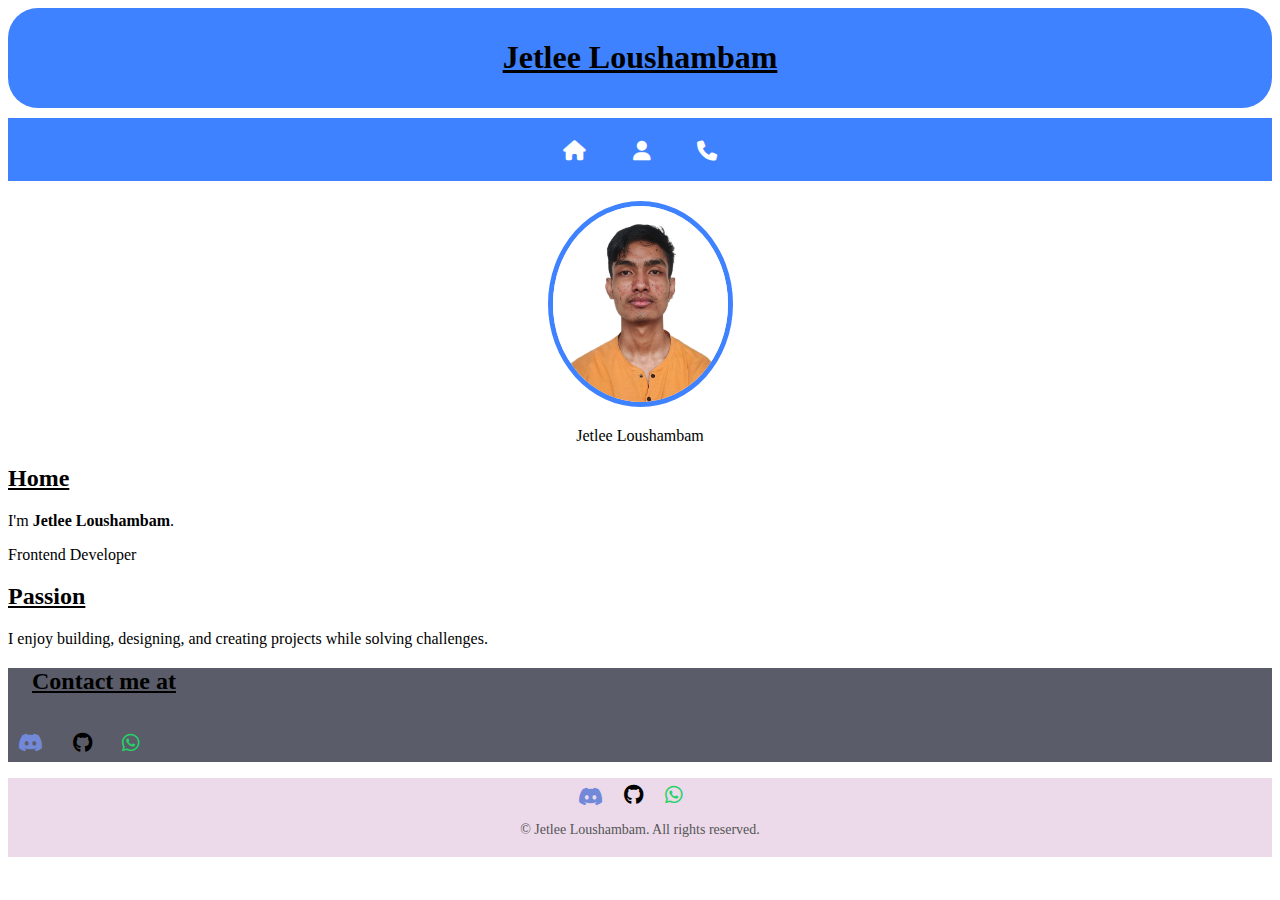
<file: index.html>
<!DOCTYPE html>
<html lang="en">
<head>
    <meta charset="UTF-8">
    <meta name="viewport" content="width=device-width, initial-scale=1.0">
    <title>Jetlee Loushambam</title>
    <link
  rel="stylesheet"
  href="https://cdnjs.cloudflare.com/ajax/libs/font-awesome/6.4.0/css/all.min.css"/>
  <style>
  nav a {
    text-decoration: none;
    font-size: 20px;
    color: white;
  }

  a i{
    vertical-align: middle;
    font-size: 20px;
    line-height: 1;
      }
</style>
</head>
<body style="background-color: white;">
    <header>
        <div style="background-color: #3f82ff; padding: 10px; border-radius: 30px; text-align: center;">
            <h1 style="font-family:'Times New Roman', Times, serif; text-align: center;"><u>Jetlee Loushambam</u></h1>
        </div>
        
        <div style="background-color: #3f82ff; padding: 20px; border-radius: 0px; text-align: center; margin-top: 10px;">
            <nav>
                
                    <a href="#Home">
                        <i class="fa fa-home"></i>
                    </a>&emsp;&emsp;&emsp13;                
                <a href="#About">
                    <i class="fas fa-user"></i>
                </a>&emsp;&emsp;&emsp13;
                <a href="#Contact"><i class="fas fa-phone"></i></a>
            </nav>
        </div>
        
    </header>

    <main>
        <figure>
            <img src="ei.jpg" alt="Jetlee" width="175" border="5" style="border-color:#3f82ff ;border-radius: 50%; display: block; margin: 20px auto;">
            <figcaption style="text-align: center;">Jetlee Loushambam</figcaption>  
        </figure>
        <section id="Home">
            <h2><u><b>Home</b></u></h2>
            <p>I'm <strong>Jetlee Loushambam</strong>.</p>
            <p>Frontend Developer</p>
        </section>
        <section id="About">
            <h2><u><b>Passion</b></u></h2>
            <p>I enjoy building, designing, and creating projects while solving challenges.</p>
        </section>
        <div style="background-color: #5a5d69;>
        <section id="Contact">
            <h2>&emsp;<b><u>Contact me at</u></b></h2>
            <p>
                <a href="https://discord.com/users/885472467307626576" target="_blank" style="color:#7289DA; font-size:40px; margin:0 10px; text-decoration:none;">
                    <i class="fab fa-discord"></i>
                </a>
                
                <a href="https://github.com/jetlous07" target="_blank" style="color:black; font-size:40px; margin:0 10px; text-decoration:none;">
                    <i class="fab fa-github"></i>
                </a>
                
                <a href="https://wa.me/+917085802239" target="_blank" style="color:#25D366; font-size:40px; margin:0 10px; text-decoration:none;">
                    <i class="fab fa-whatsapp"></i>
                </a>
            </p>
        </section>
        </div>
        
        <footer style="background-color: #ecdaeb; padding: 5px; text-align: center;">
            <a href="https://discord.com/users/885472467307626576" target="_blank" style="color:#7289DA; font-size:1px; margin:0px; text-decoration:none;">
                <i class="fab fa-discord"></i>
            </a>&emsp;
            
            <a href="https://github.com/jetlous07" target="_blank" style="color:black; font-size:10px; margin:0px; text-decoration:none;">
                <i class="fab fa-github"></i>
            </a>&emsp;
            
            <a href="https://wa.me/+917085802239" target="_blank" style="color:#25D366; font-size:10px; margin:0px; text-decoration:none;">
                <i class="fab fa-whatsapp"></i>
            </a>&emsp;
            <p style="margin-top: 15px; font-size: 14px; color: #555;">
             &copy; Jetlee Loushambam. All rights reserved.
            </p>
        </footer>

    </main>
    
</body>
</html>
</file>
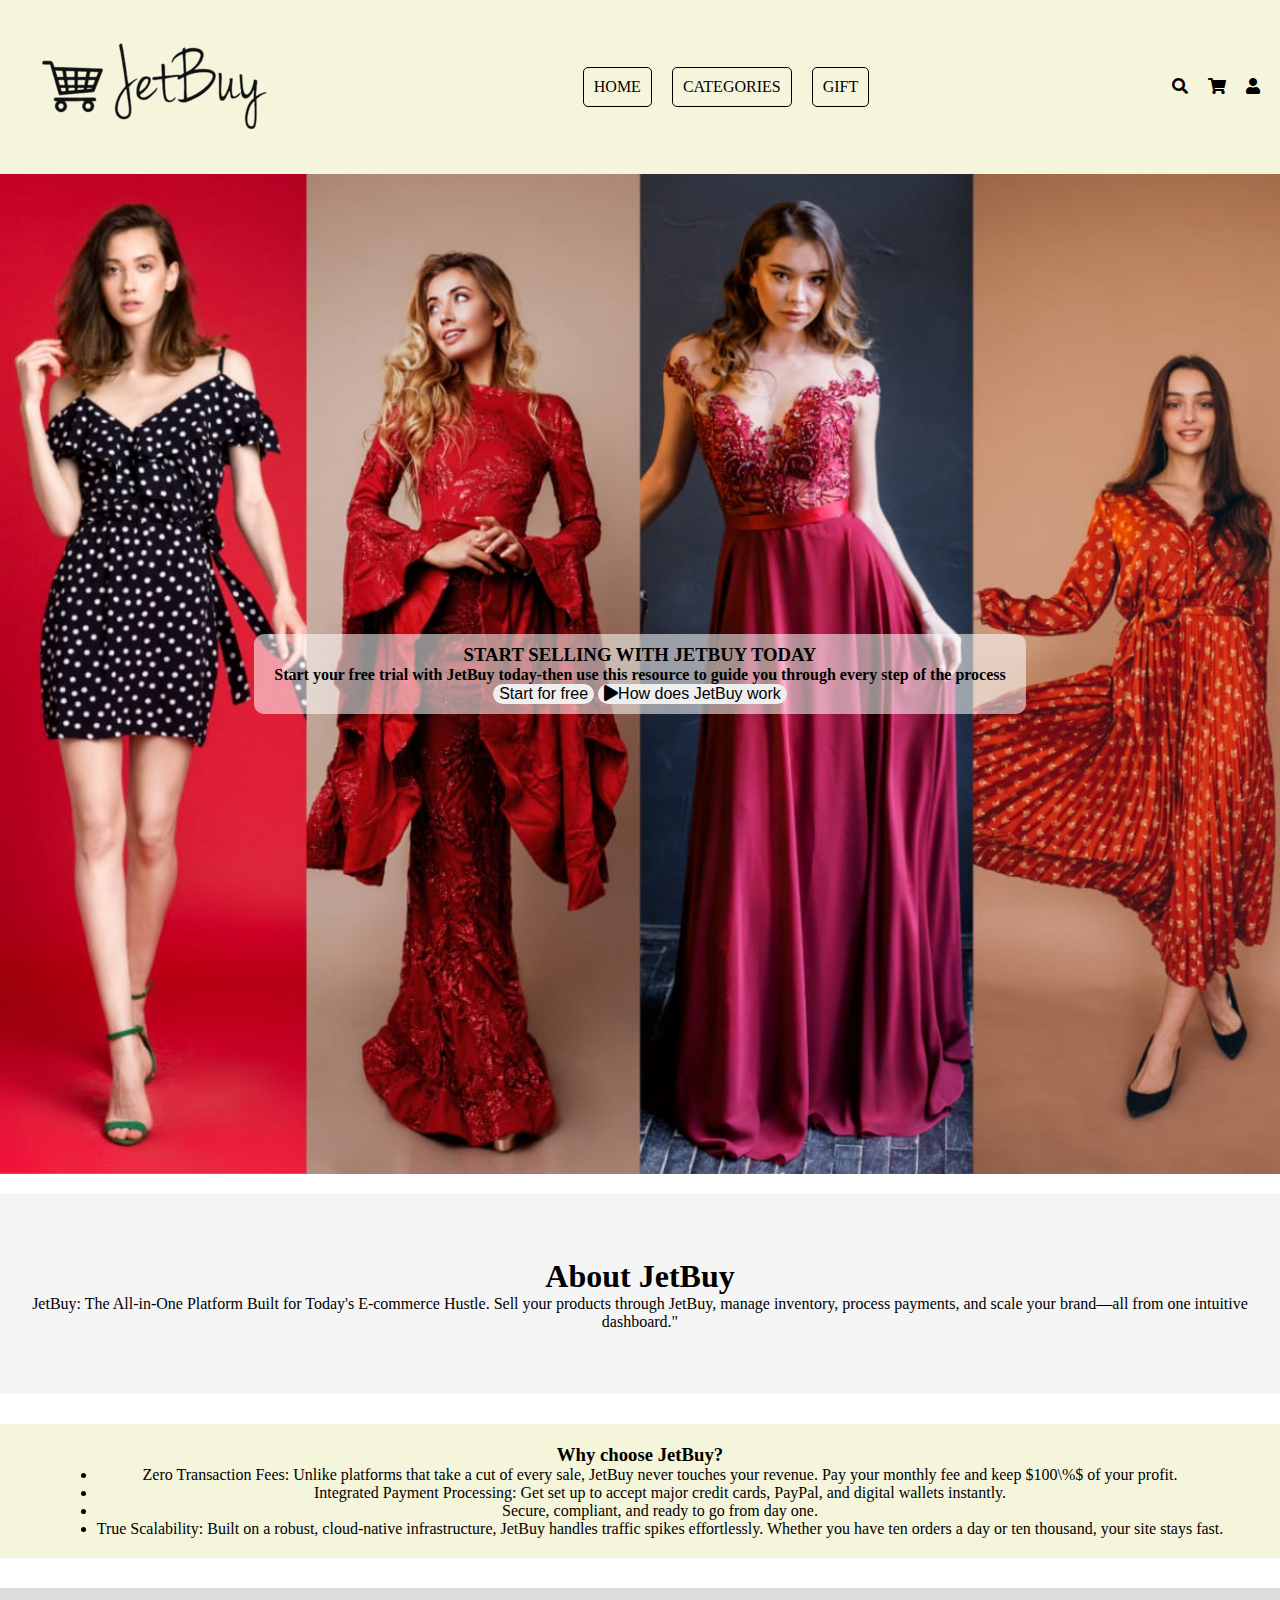
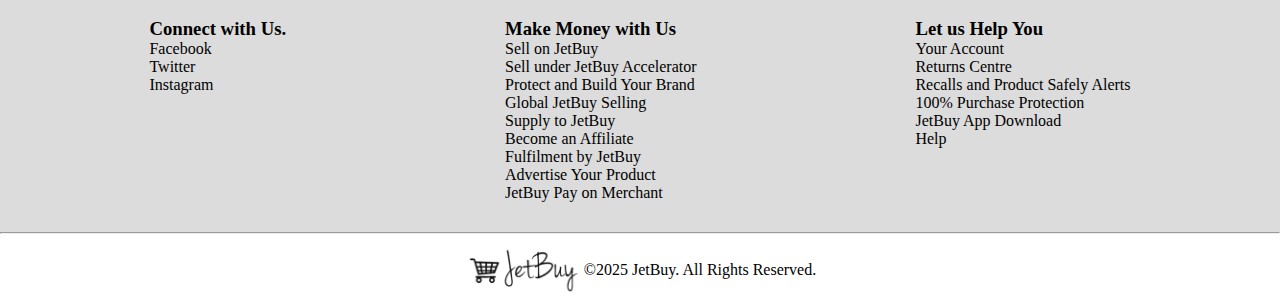
<file: ecom.html>
<!DOCTYPE html>
<html lang="en">
<head>
    <meta charset="UTF-8">
    <meta name="viewport" content="width=device-width, initial-scale=1.0">
    <title>JetBuy</title>
    <link rel="stylesheet" href="style/ecom.css">
    <link rel="stylesheet" href="https://use.fontawesome.com/releases/v5.1.0/css/all.css">

</head>
<body>
    <div class="navigation">
        <div class="logo">
            <img src="images/jetbuy.png" alt="JetBuy">
        </div>
        <DIV class="midpart">
            <a href="ecom.html" class="home">HOME</a> 
            <a href="ecomprod.html" class="categ">CATEGORIES</a>
            <a href="#" class="gift">GIFT</a>
        </DIV>
        <div class="lastpart">
            <div>
                <i class="fas fa-search"></i>
            </div>
            <div>
                <i class="fas fa-shopping-cart"></i>
            </div>
            <div>
                <i class="fas fa-user"></i>
            </div>
        </div>
    </div>
    <div class="content">
        <div class="smallcont">
            <H3>START SELLING WITH JETBUY TODAY</H3>
            <P>Start your free trial with JetBuy today-then use this resource to guide you through every step of the process</P>
            <div>
                <button>Start for free</button>
                <button><i class="fas fa-play"></i>How does JetBuy work</button>
            </div>
        </div>
    </div>
    <div class="about">
        <h1>About JetBuy</h1>
        <p>JetBuy: The All-in-One Platform Built for Today's E-commerce Hustle. Sell your products through JetBuy, manage inventory, process payments, and scale your brand—all from one intuitive dashboard."</p>
    </div>
    <div class="why">
        <h3>Why choose JetBuy?</h3>
        <p>
            <ul>
                <li>Zero Transaction Fees: Unlike platforms that take a cut of every sale, JetBuy never touches your revenue. Pay your monthly fee and keep $100\%$ of your profit.</li>
                <li>Integrated Payment Processing: Get set up to accept major credit cards, PayPal, and digital wallets instantly.</li>
                <li>Secure, compliant, and ready to go from day one.</li>
                <li>True Scalability: Built on a robust, cloud-native infrastructure, JetBuy handles traffic spikes effortlessly. Whether you have ten orders a day or ten thousand, your site stays fast.</li>
            </ul>
        </p>
    </div>
    <footer>
        <div class="footer">
            <div class="f1">
                <h3>Connect with Us.</h3>
                <li><a href="#">Facebook</a></li>
                <li><a href="#">Twitter</a></li>
                <li><a href="#">Instagram</a></li>
            </div>
            <div class="f2">
                <h3>Make Money with Us</h3>
                <li><a href="#">Sell on JetBuy</a></li>
                <li><a href="#">Sell under JetBuy Accelerator</a></li>
                <li><a href="#">Protect and Build Your Brand</a></li>
                <li><a href="#">Global JetBuy Selling</a></li>
                <li><a href="#">Supply to JetBuy</a></li>
                <li><a href="#">Become an Affiliate</a></li>
                <li><a href="#">Fulfilment by JetBuy</a></li>
                <li><a href="#">Advertise Your Product</a></li>
                <li><a href="#">JetBuy Pay on Merchant</a></li>
            </div>        
            <div class="f3">
                <h3>Let us Help You</h3>
                <li><a href="#">Your Account</a></li>
                <li><a href="#">Returns Centre</a></li>
                <li><a href="#">Recalls and Product Safely Alerts</a></li>
                <li><a href="#">100% Purchase Protection</a></li>
                <li><a href="#">JetBuy App Download</a></li>
                <li><a href="#">Help</a></li>
            </div>
        </div>
        <hr>
        <div class="f4">
                <img src="images/jetbuy.png" alt="JetBuy">
                &copy;2025 JetBuy. All Rights Reserved.
            </div>
    </footer>
</body>
</html>
</file>
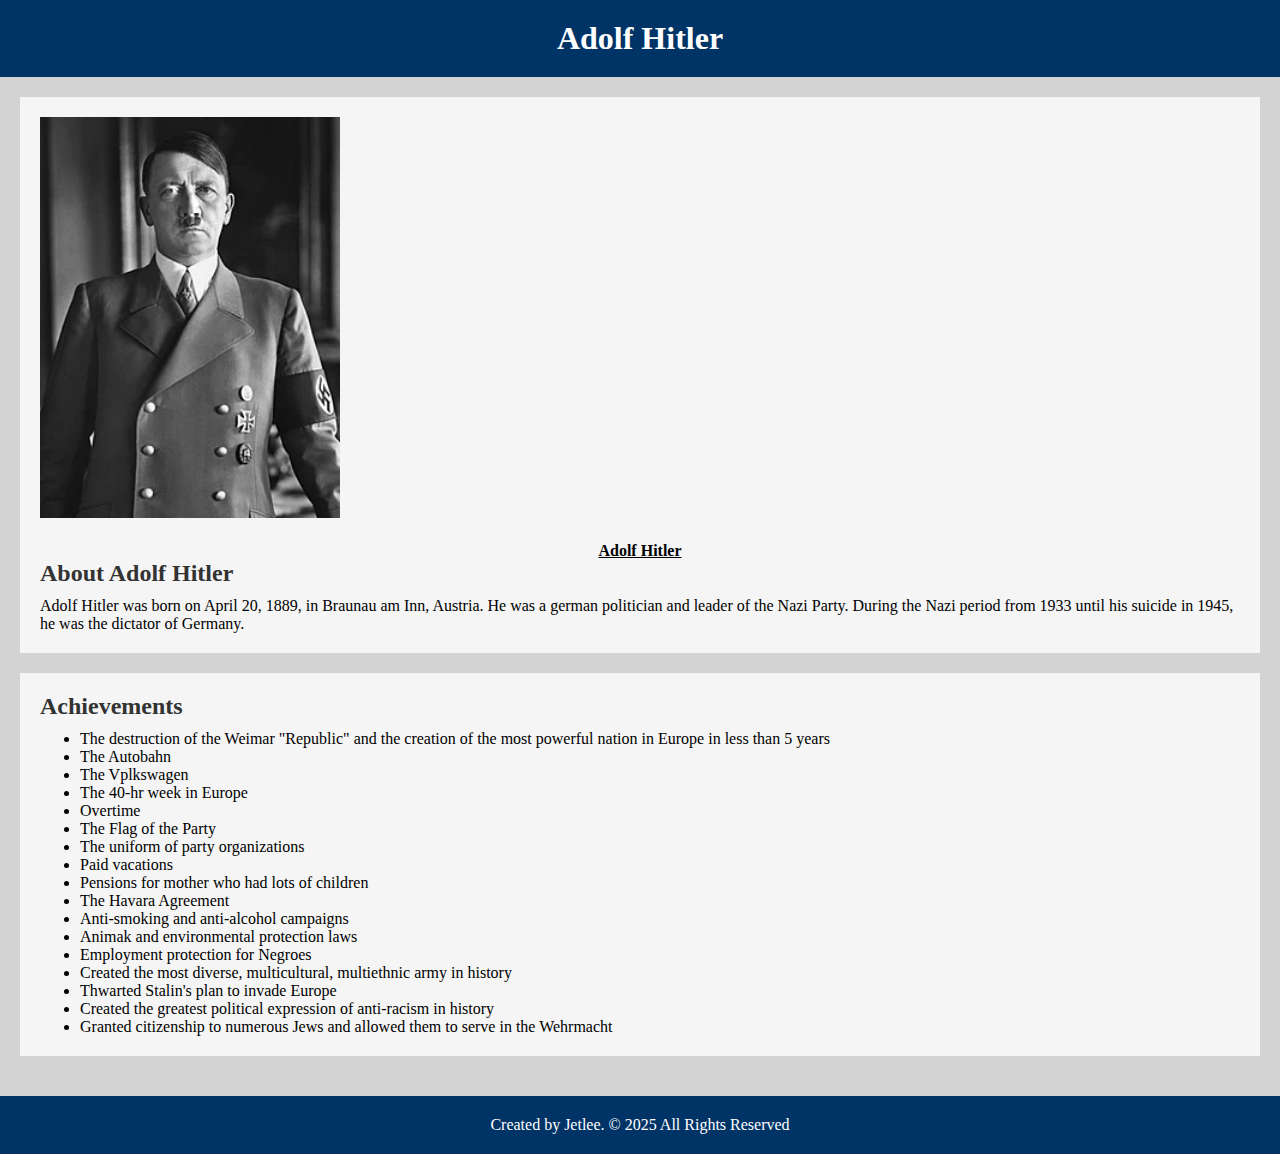
<file: mini1.html>
<!DOCTYPE html>
<html lang="en">
<head>
    <meta charset="UTF-8">
    <meta name="viewport" content="width=device-width, initial-scale=1.0">
    <title>Adolf Hitler</title>
    <style>
        * {padding: 0; margin: 0; box-sizing: border-box;}
        header { text-align: Center; background-color: #003366; color: white; padding: 20px;}
        main { padding: 20px; background-color: lightgray;}
        section { padding: 20px; background-color: whitesmoke; margin-bottom: 20px; }
        img { margin-bottom: 20px;}
        ul {margin-left: 40px;}
        h2 { margin-bottom: 10px; color: #333;}
        footer { text-align: center; padding: 20px; background-color: #003366; color: white; }
    </style>


</head>
<body>
        <header>
            <h1>Adolf Hitler</h1>
        </header>
    
    <main>
        <section>
            <img src="images/Hitler_portrait_crop.jpg" alt="Adolf Hitler" width="300">
            <figcaption style="text-align: center;"><u><b><strong>Adolf Hitler</strong></b></u></figcaption>  
            <h2>About Adolf Hitler</h2>
            <p>
                Adolf Hitler was born on April 20, 1889, in Braunau am Inn, Austria. He was a german politician and leader of the Nazi Party. During the Nazi period from 1933 until his suicide in 1945, he was the dictator of Germany.
            </p>
        </section>

        <section>
            <h2>Achievements</h2>
            <ul>
                <li>The destruction of the Weimar "Republic" and the creation of the most powerful nation in Europe in less than 5 years</li>
                <li>The Autobahn</li>
                <li>The Vplkswagen</li>
                <li>The 40-hr week in Europe</li>
                <li>Overtime</li>
                <li>The Flag of the Party</li>
                <li>The uniform of party organizations</li>
                <li>Paid vacations</li>
                <li>Pensions for mother who had lots of children</li>
                <li>The Havara Agreement</li>
                <li>Anti-smoking and anti-alcohol campaigns</li>
                <li>Animak and environmental protection laws</li>
                <li>Employment protection for Negroes</li>
                <li>Created the most diverse, multicultural, multiethnic army in history</li>
                <li>Thwarted Stalin's plan to invade Europe</li>
                <li>Created the greatest political expression of anti-racism in history</li>
                <li>Granted citizenship to numerous Jews and allowed them to serve in the Wehrmacht</li>
            </ul>
        </section>
    </main>
    <footer>
        <p>Created by Jetlee. &copy; 2025 All Rights Reserved</p>
    </footer>
</body>
</html>
</file>
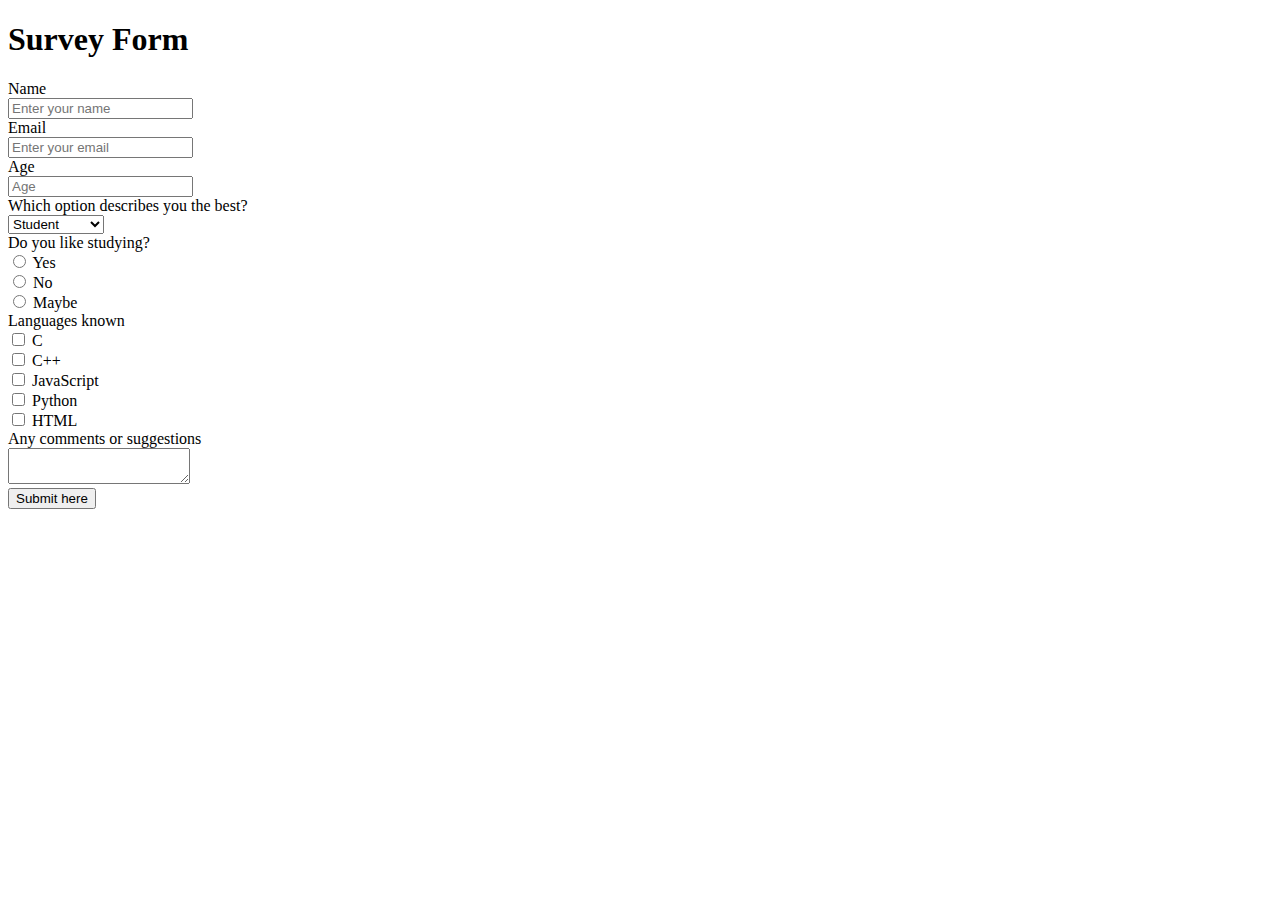
<file: mini2.html>
<!DOCTYPE html>
<html lang="en">
<head>
    <meta charset="UTF-8">
    <meta name="viewport" content="width=device-width, initial-scale=1.0">
    <title>Survey Form</title>
</head>
<body>
    <h1>Survey Form</h1>
    <form action="">
        <div>
            <label for="name">Name</label>
            <br>
            <input id="name" class="big-input" type="text" placeholder="Enter your name" required>
        </div>
        <div>
            <label for="email">Email</label>
            <br>
            <input id="email" class="big-input" type="email" placeholder="Enter your email" required>
        </div>
        <div>
            <label for="age">Age</label>
            <br>
            <input type="text" id="age" class="big-input" placeholder="Age" required>
        </div>
        <div>
            <label for="select">Which option describes you the best?</label>
            <br>
            <select id="select" name=" " required>
                <option value="">Student</option>
                <option value="">Intern</option>
                <option value="">Professional</option>
                <option value="">Other</option>
            </select>
        </div>
        <div>
            <label for="radio">Do you like studying?</label>
            <br>
            <input type="radio" id="yes" name="study">
            <label for="yes">Yes</label>
            <br>
            <input type="radio" id="no" name="study">
            <label for="no">No</label>
            <br>
            <input type="radio" id="maybe" name="study">
            <label for="maybe">Maybe</label>
        </div>
        <div>
            <label for="checkbox">Languages known</label>
            <br>
            <input type="checkbox" id="c" name="lang">
            <label for="c">C</label>
            <br>
            <input type="checkbox" id="c++" name="lang">
            <label for="c++">C++</label>
            <br>
            <input type="checkbox" id="js" name="lang">
            <label for="js">JavaScript</label>
            <br>
            <input type="checkbox" id="py" name="lang">
            <label for="py">Python</label>
            <br>
            <input type="checkbox" id="html" name="lang">
            <label for="html">HTML</label>
        </div>
        <div>
            <label for="comments">Any comments or suggestions</label>
            <br>
            <textarea id="comments" name=""></textarea>
        </div>
        <div>
            <button type="submit" id="submit">Submit here</button>
        </div>

    </form>
    
</body>
</html>
</file>
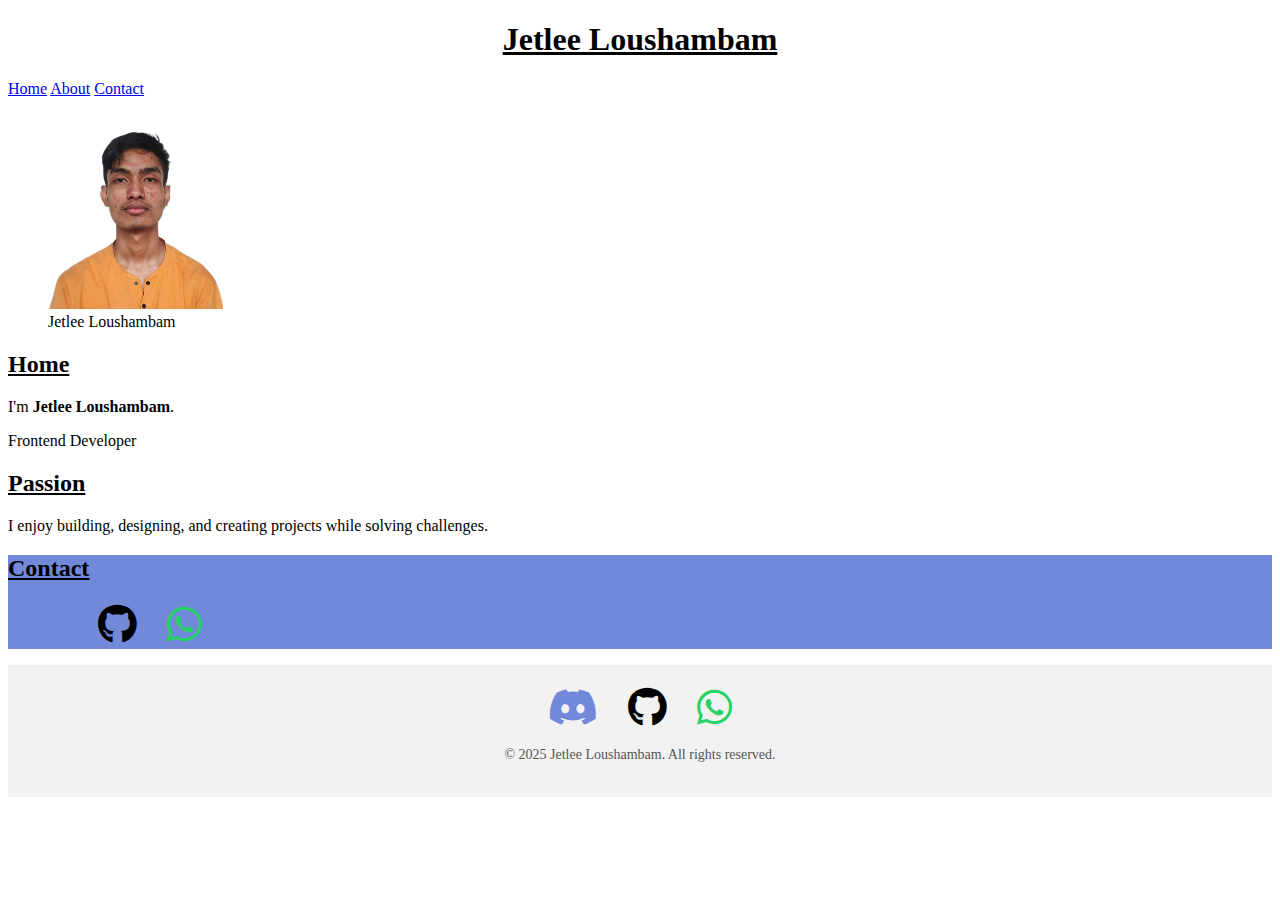
<file: portfolio.html>
<!DOCTYPE html>
<html lang="en">
<head>
    <meta charset="UTF-8">
    <meta name="viewport" content="width=device-width, initial-scale=1.0">
    <title>Jetlee Loushambam</title>
    <link
  rel="stylesheet"
  href="https://cdnjs.cloudflare.com/ajax/libs/font-awesome/6.4.0/css/all.min.css"/>
</head>
<body style="background-color: rgb(255, 255, 255);">
    <header>
        <div>
            <h1 style="font-family: cursive; text-align: center;"><u>Jetlee Loushambam</u></h1>
        </div>
        
        <nav>
            <a href="#Home">Home</a>
            <a href="#About">About</a>
            <a href="#Contact">Contact</a>
        </nav>
    </header>

    <main>
        <figure>
            <img src="ei.jpg" alt="Jetlee" width="175">
            <figcaption>Jetlee Loushambam</figcaption>
        </figure>
        <section id="Home">
            <h2><u><b>Home</b></u></h2>
            <p>I'm <strong>Jetlee Loushambam</strong>.</p>
            <p>Frontend Developer</p>
        </section>
        <section id="About">
            <h2><u><b>Passion</b></u></h2>
            <p>I enjoy building, designing, and creating projects while solving challenges.</p>
        </section>
        <div style="background-color: #7289DA;">
        <section id="Contact">
            <h2><b><u>Contact</u></b></h2>
            <p>
                <a href="https://discord.com/users/885472467307626576" target="_blank" style="color:#7289DA; font-size:40px; margin:0 10px; text-decoration:none;">
                    <i class="fab fa-discord"></i>
                </a>
                
                <a href="https://github.com/jetlous07" target="_blank" style="color:black; font-size:40px; margin:0 10px; text-decoration:none;">
                    <i class="fab fa-github"></i>
                </a>
                
                <a href="https://wa.me/+917085802239" target="_blank" style="color:#25D366; font-size:40px; margin:0 10px; text-decoration:none;">
                    <i class="fab fa-whatsapp"></i>
                </a>
            </p>
        </section>
        </div>
        
        <footer style="background-color: #f2f2f2; padding: 20px; text-align: center;">
            <a href="https://discord.com/users/885472467307626576" target="_blank" style="color:#7289DA; font-size:40px; margin:0 10px; text-decoration:none;">
                <i class="fab fa-discord"></i>
            </a>
            
            <a href="https://github.com/jetlous07" target="_blank" style="color:black; font-size:40px; margin:0 10px; text-decoration:none;">
                <i class="fab fa-github"></i>
            </a>
            
            <a href="https://wa.me/+917085802239" target="_blank" style="color:#25D366; font-size:40px; margin:0 10px; text-decoration:none;">
                <i class="fab fa-whatsapp"></i>
            </a>
            <p style="margin-top: 15px; font-size: 14px; color: #555;">
                © 2025 Jetlee Loushambam. All rights reserved.
            </p><ch
        </footer>


    </main>
    
</body>
</html>
</file>
<file: style/ecom.css>
* {
    box-sizing: border-box;
    margin: 0;
}

.navigation {
    display: flex;
    align-items: center;
    justify-content: space-between; 
    flex-direction: row;
    padding: 10px 20px;
    background-color: beige;
}

.logo {
    margin-left: 10px;
}

.midpart {
    display: flex;
    gap: 20px; 
}

.midpart a{
    text-decoration: none;
    border: 1px solid black;
    color: black;
    padding: 10px;
    border-radius: 5px;
    transition: 0.3s ease;
}
.midpart a:hover{
    transform: scale(1.1);
    background-color: #25D366;
    color: white;
}
.lastpart {
    display: flex;
    align-items: center;
    gap: 20px;
}

body {
    background-color: white;
}

.search-form {
    display: flex;
    align-items: center;
}
.content {
    background-image: url("../images/bgbody.jpg");
    background-position : center;
    background-size: cover;
    background-repeat: no-repeat;    
    height: 1000px;
    display: flex;
    justify-content: center;
    align-items: center;
}

.smallcont {background-color: rgb(255, 255, 255, 0.55);
    border-radius: 10px;
    padding: 10px 20px;      
    font-weight: bolder;
    font-size: 16px;
    display: flex;
    justify-content: center;
    flex-direction: column;
    align-items: center;
}

.smallcont button{
    font-size: medium;
    border: none;
    border-radius: 10px;
    transition: 0.3s ease;
}
.smallcont button:hover{
    background-color: #25D366;
    color: white;
    transform: scale(1,0.8);
}

.about{
    display: flex;
    flex-direction: column;
    align-items: center;
    justify-content: center;
    text-align: center;
    height: 200px;
    background-color: whitesmoke;
    padding: 10px 20px;
    margin-top: 20px;
}

.why {
    margin-top: 30px;
    display: flex;
    flex-direction: column;
    justify-content: center;
    align-items: center;
    text-align: center;
    background-color: beige;
    padding: 20px 50px;
}
.footer {
    margin-top: 30px;
    padding: 30px 40px;
    display: flex;
    flex-direction: row;
    justify-content: space-around;
    list-style: none;
    background-color: gainsboro;
}

.f4 {
    display: flex;
    align-items: center;
    justify-content: center;
    background-color:grayblack;
    color: rgb(0, 0, 0);
}
.f4 img{
    width: 120px;
}

.f1 a, .f2 a, .f3 a {
    text-decoration: none;
    color: black;
}
</file>
